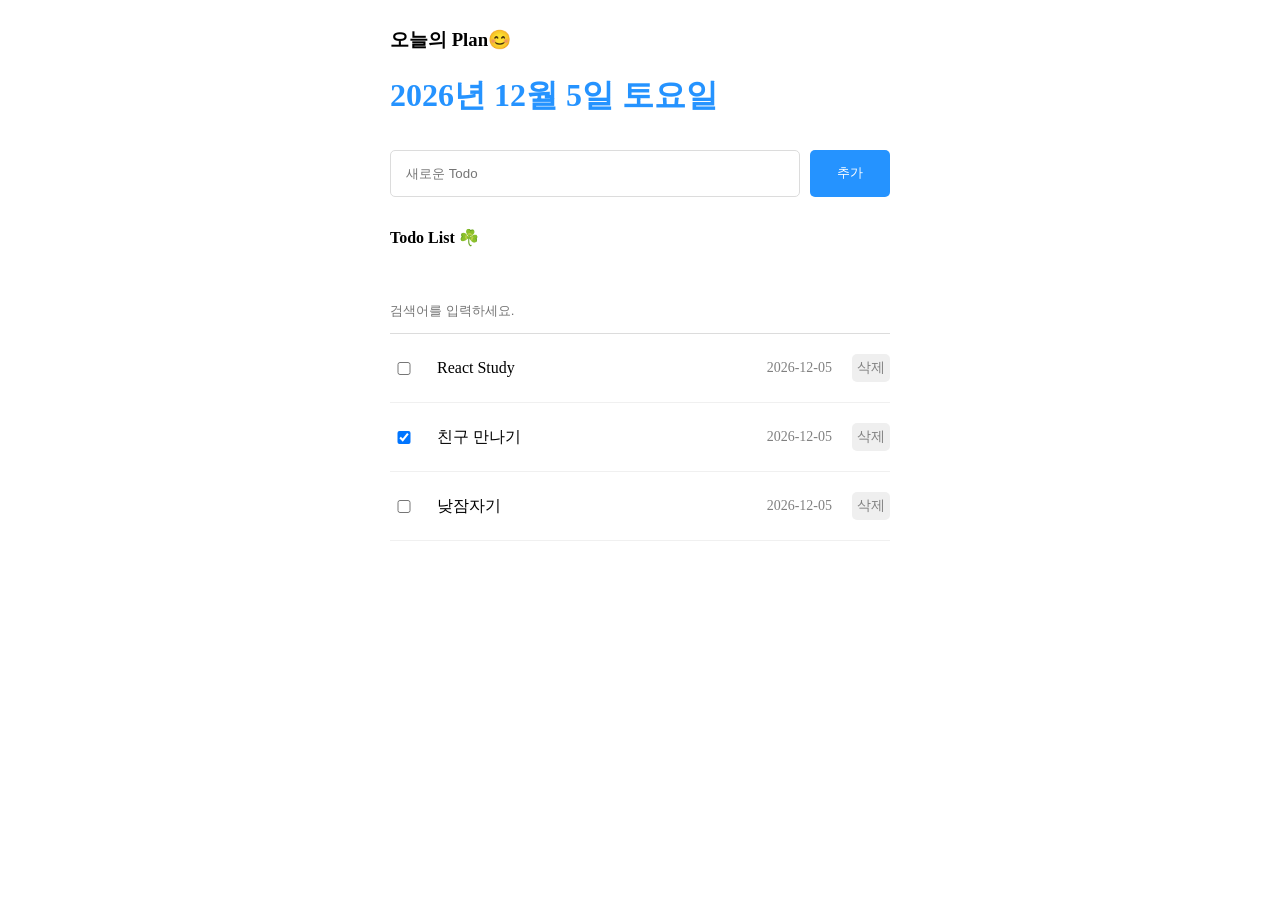
<file: todo_list/index.html>
<!DOCTYPE html>
<html lang="ko">

<head>
    <meta charset="UTF-8">
    <meta name="viewport" content="width=device-width, initial-scale=1.0">

    <title>Todo-List</title>

    <style>
        .App {
            display: flex;
            flex-direction: column;
            gap: 10px;
            width: 500px;
            margin: 0 auto;
        }

        .Header h1 {
            color: rgb(37, 147, 255);
        }

        .Editor {
            display: flex;
            gap: 10px;
        }

        .Editor input {
            flex: 1;
            padding: 15px;
            border: 1px solid rgb(220, 220, 220);
            border-radius: 5px;
        }

        .Editor button {
            cursor: pointer;
            width: 80px;
            border: none;
            color: white;
            background-color: rgb(37, 147, 255);
            border-radius: 5px;
        }

        .List {
            display: flex;
            flex-direction: column;
            gap: 20px;
        }

        .List > input {
            width: 100%;
            border: none;
            border-bottom: 1px solid rgb(220, 220, 220);
            padding: 15px 0;
        }

        .List > input:focus {
            outline: none;
            border-bottom: 1px solid rgb(37, 147, 255);
        }

        .todos_wrapper {
            display: flex;
            flex-direction: column;
            gap: 20px;
        }

        .TodoItem {
            display: flex;
            align-items: center;
            gap: 20px;
            padding-bottom: 20px;
            border-bottom: 1px solid rgb(240, 240, 240);
        }

        .TodoItem input {
            width: 20px;
        }

        .TodoItem .content {
            flex: 1;
        }

        .TodoItem .date {
            font-size: 14px;
            color: gray;
        }

        .TodoItem button {
            cursor: pointer;
            color: gray;
            font-size: 14px;
            border: none;
            border-radius: 5px;
            padding: 5px;
        }

    </style>
</head>


<body>

    <div class="App">
        <div class="Header">

            <h3>오늘의 Plan😊</h3>
            <h1 id="today"></h1>

        </div>

        <form>
            <div class="Editor">
                <input
                    type="text"
                    id="todoInput"
                    placeholder="새로운 Todo"
                >
                <button type="submit">
                    추가
                </button>
            </div>
        </form>

        <div class="List">

            <h4>Todo List ☘️</h4>
            <input
                type="text"
                id="keyword"
                placeholder="검색어를 입력하세요."
            >
            <div class="todos_wrapper">
            </div>
        </div>
    </div>



    <script>
        let mockData = [
            {
                id: 0,
                isDone: false,
                content: "React Study",
                date: new Date().getTime()
            },

            {
                id: 1,
                isDone: true,
                content: "친구 만나기",
                date: new Date().getTime()
            },

            {
                id: 2,
                isDone: false,
                content: "낮잠자기",
                date: new Date().getTime()
            }

        ];

        let idIndex = 3;
        let day = [
            "일",
            "월",
            "화",
            "수",
            "목",
            "금",
            "토"
        ];

        onload = () => {

            initData(mockData);

            const now = new Date();
            const year = now.getFullYear();
            const month = now.getMonth() + 1;
            const date = now.getDate();
            const dayName = day[now.getDay()];

            document.querySelector("#today").textContent =
                year + "년 "
                + month + "월 "
                + date + "일 "
                + dayName + "요일";

        };

        const initData = (printData) => {

            const wrapper =
                document.querySelector(".todos_wrapper");

            wrapper.innerHTML = "";
            printData.forEach((todo) => {

                const todoItem =
                    document.createElement("div");
                todoItem.className = "TodoItem";

                const checkbox =
                    document.createElement("input");
                checkbox.type = "checkbox";
                checkbox.checked = todo.isDone;

                checkbox.onchange = function () {
                    onUpdate(todo.id);
                };

                const content =
                    document.createElement("div");
                content.className = "content";
                
                content.textContent = todo.content;

                const date =
                    document.createElement("div");
                date.className = "date";


                const todoDate =
                    new Date(todo.date);
                date.textContent =
                    todoDate.getFullYear()
                    + "-"
                    + String(
                        todoDate.getMonth() + 1
                    ).padStart(2, "0")
                    + "-"
                    + String(
                        todoDate.getDate()
                    ).padStart(2, "0");

                const button =
                    document.createElement("button");
                button.textContent = "삭제";

                button.name = todo.id;
                button.onclick = function () {
                    todoDel(this);
                };

                todoItem.appendChild(checkbox);
                todoItem.appendChild(content);
                todoItem.appendChild(date);
                todoItem.appendChild(button);

                wrapper.appendChild(todoItem);
            });
        };

        document.querySelector("form").addEventListener("submit", function (event) {
                event.preventDefault();
                const input =
                    document.querySelector("#todoInput");

                const inputContent =
                    input.value.trim();

                if (inputContent === "") {
                    alert("Todo를 입력해주세요.");
                    return;
                }

                const newTodo = {
                    id: idIndex,
                    isDone: false,
                    content: inputContent,
                    date: new Date().getTime()
                };

                mockData.push(newTodo);
                idIndex++;
                initData(mockData);
                input.value = "";
            });

        const onUpdate = (targetId) => {
            mockData = mockData.map((todo) => {
                if (todo.id === targetId) {
                    return {...todo, isDone: !todo.isDone
                    };
                }
                return todo;
            });
            initData(mockData);
        };

        const todoDel = (th) => {
            const targetId =
                Number(th.name);
            mockData = mockData.filter((todo) => {
                return todo.id !== targetId;
            });
            initData(mockData);
        };

        document.querySelector("#keyword").addEventListener("keyup", (event) => {
                const search =
                    event.target.value;
                const searchedTodos =
                    getFilterData(search);
                initData(searchedTodos);
            });
        const getFilterData = (search) => {
            if (search === "") {
                return mockData;
            }
            const filteredData =
                mockData.filter((todo) => {
                    return todo.content.toLowerCase().includes(search.toLowerCase());
                });
            return filteredData;
        };


    </script>

</body>

</html>
</file>
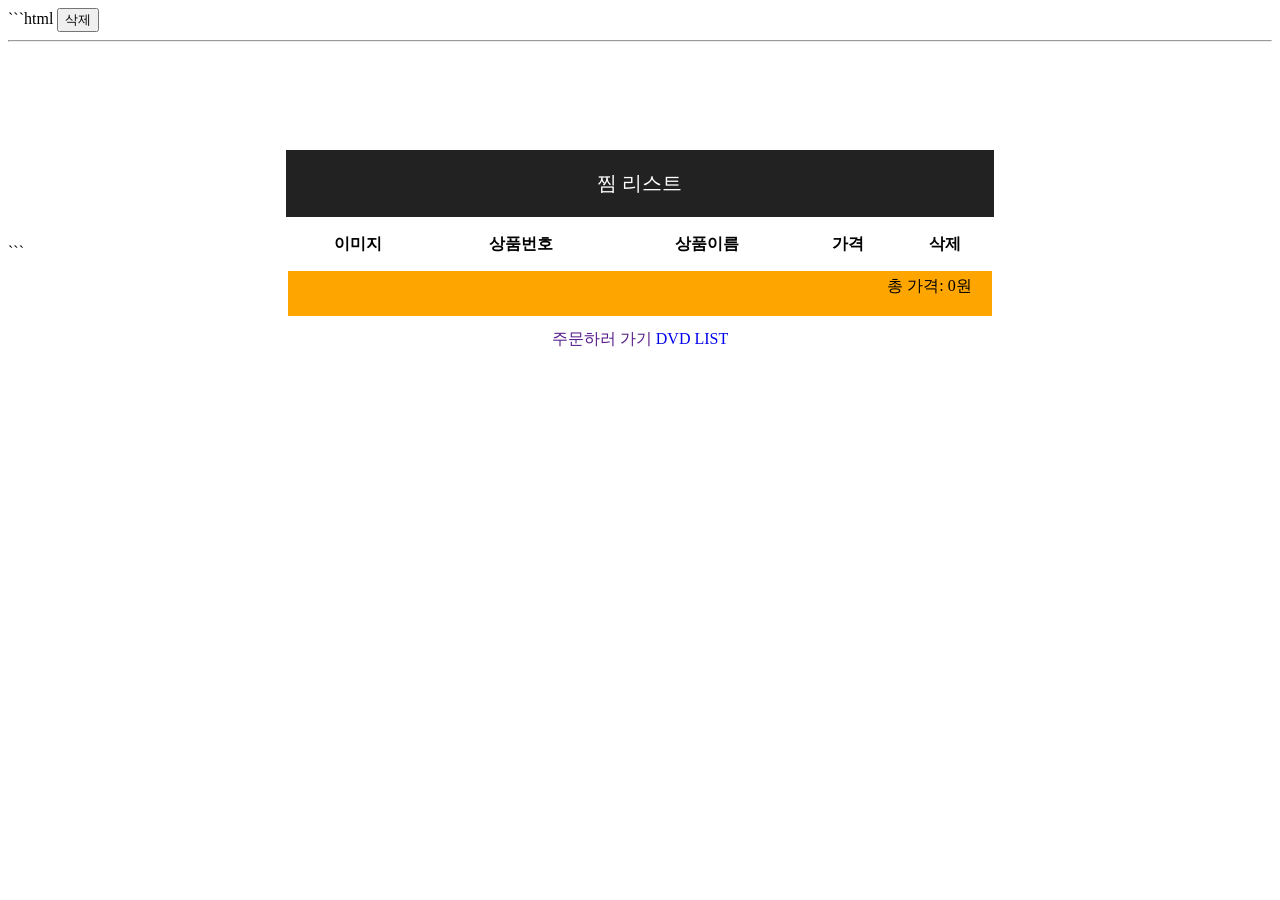
<file: movie_sample/cartList.html>
```html
<!DOCTYPE html>
<html>

<head>
    <meta charset="utf-8">
    <title>Insert title here</title>

    <link rel="stylesheet" type="text/css" href="css/basic.css" />

    <style type="text/css">
        .poster {
            width: 150px;
            height: 150px;
        }

        a {
            text-decoration: none;
        }
    </style>
</head>

<body>

    <button name="delItem">삭제</button>

    <hr>

    <article class="main">

        <section>
            <table width="80%" align="center">

                <caption class="caption">찜 리스트</caption>

                <thead>
                    <tr>
                        <th>이미지</th>
                        <th>상품번호</th>
                        <th>상품이름</th>
                        <th>가격</th>
                        <th>삭제</th>
                    </tr>
                </thead>

                <tbody id="content">
                    <!-- 찜목록 출력 -->
                </tbody>

            </table>
        </section>


        <section class="toalprice" id="price">
            <!-- 가격 -->
        </section>


        <section class="link">
            <table align="center">
                <tr>
                    <td align="center">
                        <a href="">주문하러 가기</a>
                        <a href="index.html">DVD LIST</a>
                    </td>
                </tr>
            </table>
        </section>

    </article>


    <script>

        // localStorage에서 찜 목록 가져오기
        const cart =
            JSON.parse(localStorage.getItem("cart")) || [];

        // DOM 요소
        const cartList = document.getElementById("content");
        const price = document.getElementById("price");
        const delItem = document.querySelector("[name='delItem']");

        let totalPrice = 0;


        // =========================
        // 찜 목록 출력
        // =========================
        cart.forEach(function (movie) {

            totalPrice += movie.price;

            cartList.innerHTML += `
                <tr>
                    <td>
                        <img src="${movie.image}" class="poster">
                    </td>

                    <td>
                        ${movie.id}
                    </td>

                    <td>
                        ${movie.title}
                    </td>

                    <td>
                        ${movie.price.toLocaleString()}원
                    </td>

                    <td>
                        <button onclick="deleteMovie('${movie.id}')">
                            삭제
                        </button>
                    </td>
                </tr>
            `;
        });


        // =========================
        // 총 가격 출력
        // =========================
        price.innerHTML =
            "총 가격: " + totalPrice.toLocaleString() + "원";


        // =========================
        // 개별 영화 삭제
        // =========================
        function deleteMovie(id) {

            let cart =
                JSON.parse(localStorage.getItem("cart")) || [];

            cart = cart.filter(function (movie) {
                return movie.id !== id;
            });

            localStorage.setItem(
                "cart",
                JSON.stringify(cart)
            );

            location.reload();
        }


        // =========================
        // 전체 찜 목록 삭제
        // =========================
        delItem.addEventListener("click", function () {

            localStorage.removeItem("cart");

            location.reload();
        });

    </script>

</body>

</html>
```
</file>
<file: movie_sample/css/basic.css>
@CHARSET "EUC-KR";
.top {position: relative;  top: 50px;  right:30px; }
.main{position: relative;  top: 100px; width: 70%; margin: 0 auto;  }
.bottom{
	position: relative;  
	top: 10px;
	width:200px;
	margin: 0 auto; 
	
	}
.link{position: relative;  top: 10px; width: 70%; margin: 0 auto; }
.caption{  background-color:#222;
		   vertical-align: middle;   
		   text-align: center; 
		   padding: 20px;
		   font-size: 20px;
		   color: #fff;
		   }
.toalprice{  
	       background-color:orange;  
	       height:35px;  
	       vertical-align: middle;   
	       text-align: right;  
	       padding: 5px 20px;
	       width:75%;
	       margin: 0 auto;
	       }
thead tr {
	height: 50px;
	margin: 10px;
}

.orderviewbox{	position: absolute;  top: 150px;
   			width: 70%;	height: 300px;  
   			vertical-align: middle;    }
.orderview{border: 1px  solid  orange;	width: 350px;  height: 100px;  text-align: center; vertical-align: middle;   }
</file>
